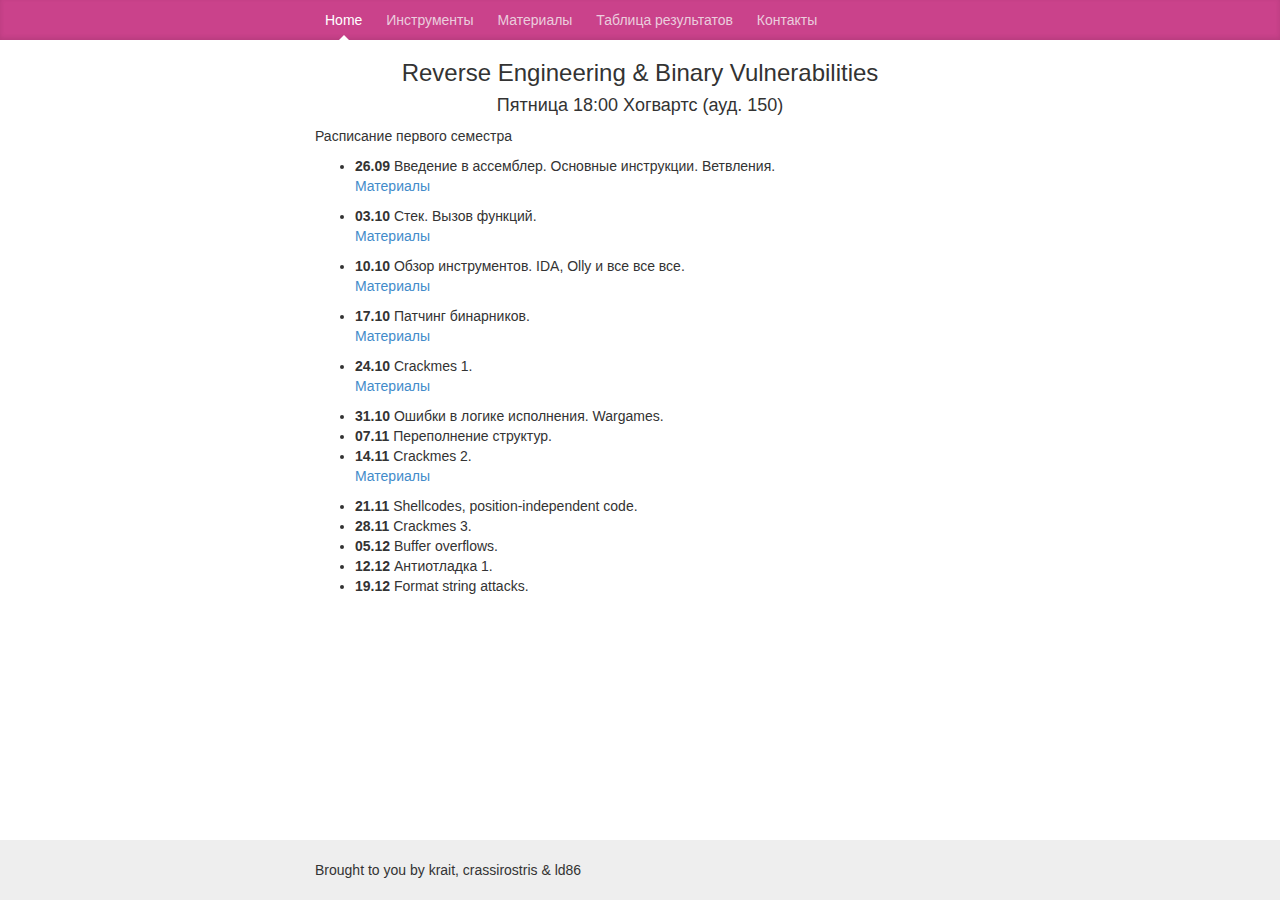
<file: index.html>
<html>
    <head>
        <title>Reverse Engineering &amp; Binary Vulnerabilities</title>
        <meta http-equiv="Content-Type" content="text/html;charset=UTF-8">
        <link rel="shortcut icon" href="img/favicon.ico">
        <link rel="stylesheet" type="text/css" href="css/bootstrap.css">
        <link rel="stylesheet" type="text/css" href="css/site.css">
    </head>
    <body>

        <div class="blog-masthead">
            <div class="container">
                <nav class="blog-nav">
                    <a class="blog-nav-item active" href="#">Home</a>
                    <a class="blog-nav-item" href="tools.html">Инструменты</a>
                    <a class="blog-nav-item" href="resources.html">Материалы</a>
                    <a class="blog-nav-item" href="ratings.html">Таблица результатов</a>
                    <a class="blog-nav-item" href="contacts.html">Контакты</a>
                </nav>
            </div>
        </div>

        <div class="container">
            <div class="welcome-message">
                <h3>Reverse Engineering &amp; Binary Vulnerabilities</h3>
                <h4>Пятница 18:00 Хогвартс (ауд. 150)</h4>
            </div>
            <div>
                <p>Расписание первого семестра</p>
                <ul>
                    <li>
                        <b>26.09</b> Введение в ассемблер. Основные инструкции. Ветвления.
                        <p><a href="lecture01.html">Материалы</a></p>
                    </li>
                    <li>
                        <b>03.10</b> Стек. Вызов функций.
                        <p><a href="lecture02.html">Материалы</a></p>
                    </li>
                    <li>
                        <b>10.10</b> Обзор инструментов. IDA, Olly и все все все.
                        <p><a href="lecture03.html">Материалы</a></p>
                    </li>
                    <li>
                        <b>17.10</b> Патчинг бинарников.
                        <p><a href="lecture04.html">Материалы</a></p>
                    </li>
                    <li>
                        <b>24.10</b> Crackmes 1.
                        <p><a href="lecture05.html">Материалы</a></p>
                    </li>
                    <li><b>31.10</b> Ошибки в логике исполнения. Wargames.</li>
                    <li><b>07.11</b> Переполнение структур.</li>
                    <li>
                        <b>14.11</b> Crackmes 2.
                        <p><a href="lecture08.html">Материалы</a></p>
                    </li>
                    <li><b>21.11</b> Shellcodes, position-independent code.</li>
                    <li><b>28.11</b> Crackmes 3.</li>
                    <li><b>05.12</b> Buffer overflows.</li>
                    <li><b>12.12</b> Антиотладка 1.</li>
                    <li><b>19.12</b> Format string attacks.</li>
                </ul>
            </div>

        </div>

        <div class="footer">
            <div class="container">
                <div class="footer-text">
                    Brought to you by krait, crassirostris &amp; ld86
                </div>
            </div>
        </div>

        <script type="text/javascript" src="js/bootstrap.min.js"></script>
        <script type="text/javascript" src="js/jquery-2.1.1.js"></script>
        <script>
        (function(i,s,o,g,r,a,m){i['GoogleAnalyticsObject']=r;i[r]=i[r]||function(){
        (i[r].q=i[r].q||[]).push(arguments)},i[r].l=1*new Date();a=s.createElement(o),
        m=s.getElementsByTagName(o)[0];a.async=1;a.src=g;m.parentNode.insertBefore(a,m)
        })(window,document,'script','//www.google-analytics.com/analytics.js','ga');
        ga('create', 'UA-53635529-1', 'auto');
        ga('send', 'pageview');
        </script>
    </body>
</html>
</file>
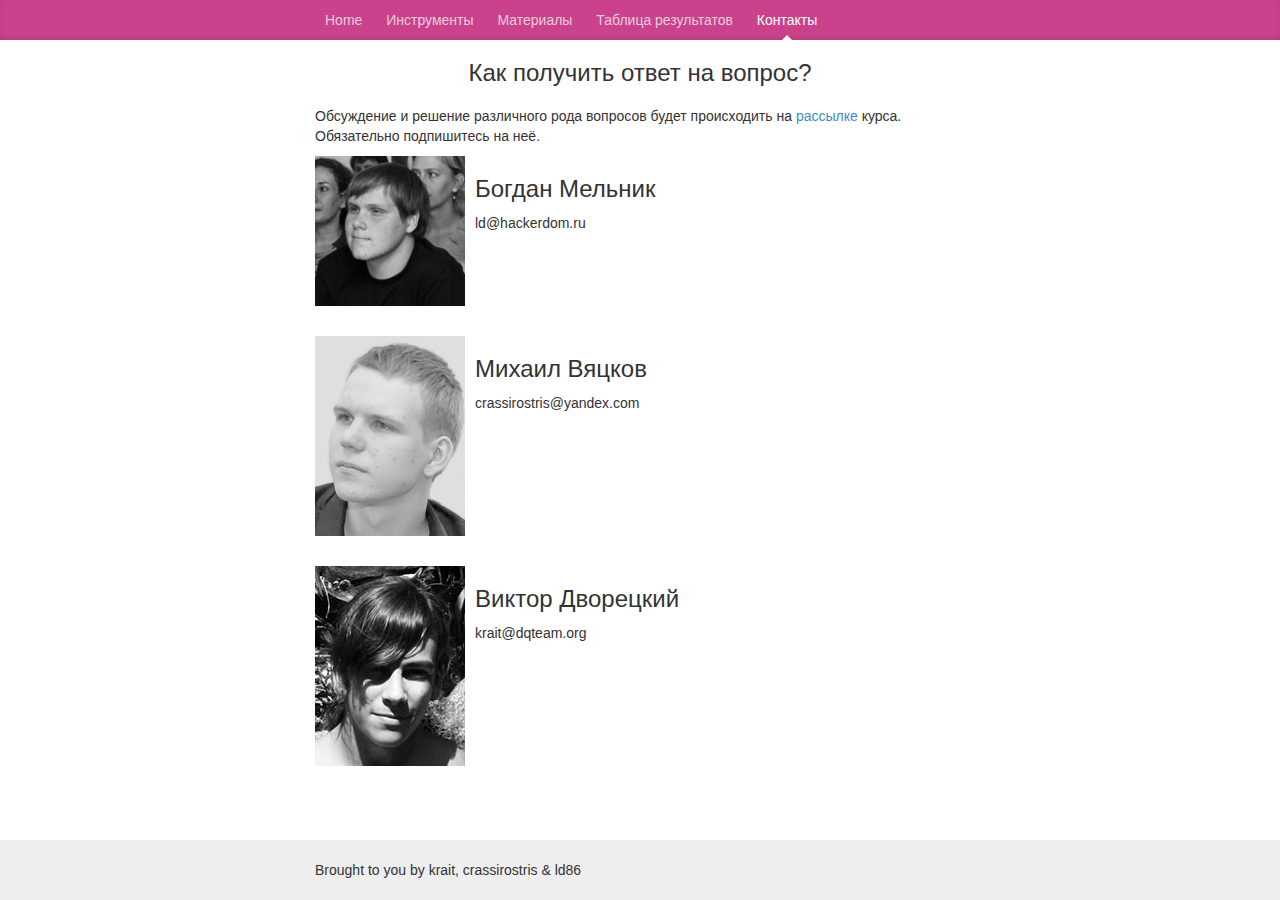
<file: contacts.html>
<html>
    <head>
        <title>Reverse Engineering &amp; Binary Vulnerabilities</title>
        <meta http-equiv="Content-Type" content="text/html;charset=UTF-8">
        <link rel="shortcut icon" href="img/favicon.ico">
        <link rel="stylesheet" type="text/css" href="css/bootstrap.css">
        <link rel="stylesheet" type="text/css" href="css/site.css">
    </head>
    <body>

        <div class="blog-masthead">
            <div class="container">
                <nav class="blog-nav">
                    <a class="blog-nav-item" href="index.html">Home</a>
                    <a class="blog-nav-item" href="tools.html">Инструменты</a>
                    <a class="blog-nav-item" href="resources.html">Материалы</a>
                    <a class="blog-nav-item" href="ratings.html">Таблица результатов</a>
                    <a class="blog-nav-item active" href="#">Контакты</a>
                </nav>
            </div>
        </div>

        <div class="container">
            <div class="welcome-message">
                <h3>Как получить ответ на вопрос?<h3/>
            </div>

            <div>
                <p>Обсуждение и решение различного рода вопросов будет происходить на <a href="https://groups.google.com/forum/#!forum/re-and-bv">рассылке</a> курса. Обязательно подпишитесь на неё.</p>
            </div>
            <div style="min-height: 180px;">
            <div>
                <div style="display: block; height: 0px;">
                    <img width="150" height="150" src="img/melnik.jpg">
                </div>
                <div style="padding-left: 160px; display: block;">
                    <h3>Богдан Мельник</h3>
                    ld@hackerdom.ru
                </div>
            </div>
            </div>
            <div style="min-height: 230px;">
            <div>
                <div style="display: block; height: 0px;">
                    <a href="https://vk.com/crassirostris"><img width="150" height="200" src="img/vyatskov.png"></a>
                </div>
                <div style="padding-left: 160px; display: block;">
                    <h3>Михаил Вяцков</h3>
                    crassirostris@yandex.com
                </div>
            </div>
            </div>
            <div style="min-height: 230px;">
            <div>
                <div style="display: block; height: 0px;">
                    <img width="150" height="200" src="img/dvoreckiy.jpg">
                </div>
                <div style="padding-left: 160px; display: block;">
                    <h3>Виктор Дворецкий</h3>
                    krait@dqteam.org
                </div>
            </div>
            </div>
        </div>

        <div class="footer">
            <div class="container">
                <div class="footer-text">
                    Brought to you by krait, crassirostris &amp; ld86
                </div>
            </div>
        </div>

        <script type="text/javascript" src="js/bootstrap.min.js"></script>
        <script type="text/javascript" src="js/jquery-2.1.1.js"></script>
        <script>
        (function(i,s,o,g,r,a,m){i['GoogleAnalyticsObject']=r;i[r]=i[r]||function(){
        (i[r].q=i[r].q||[]).push(arguments)},i[r].l=1*new Date();a=s.createElement(o),
        m=s.getElementsByTagName(o)[0];a.async=1;a.src=g;m.parentNode.insertBefore(a,m)
        })(window,document,'script','//www.google-analytics.com/analytics.js','ga');
        ga('create', 'UA-53635529-1', 'auto');
        ga('send', 'pageview');
        </script>
    </body>
</html>
</file>
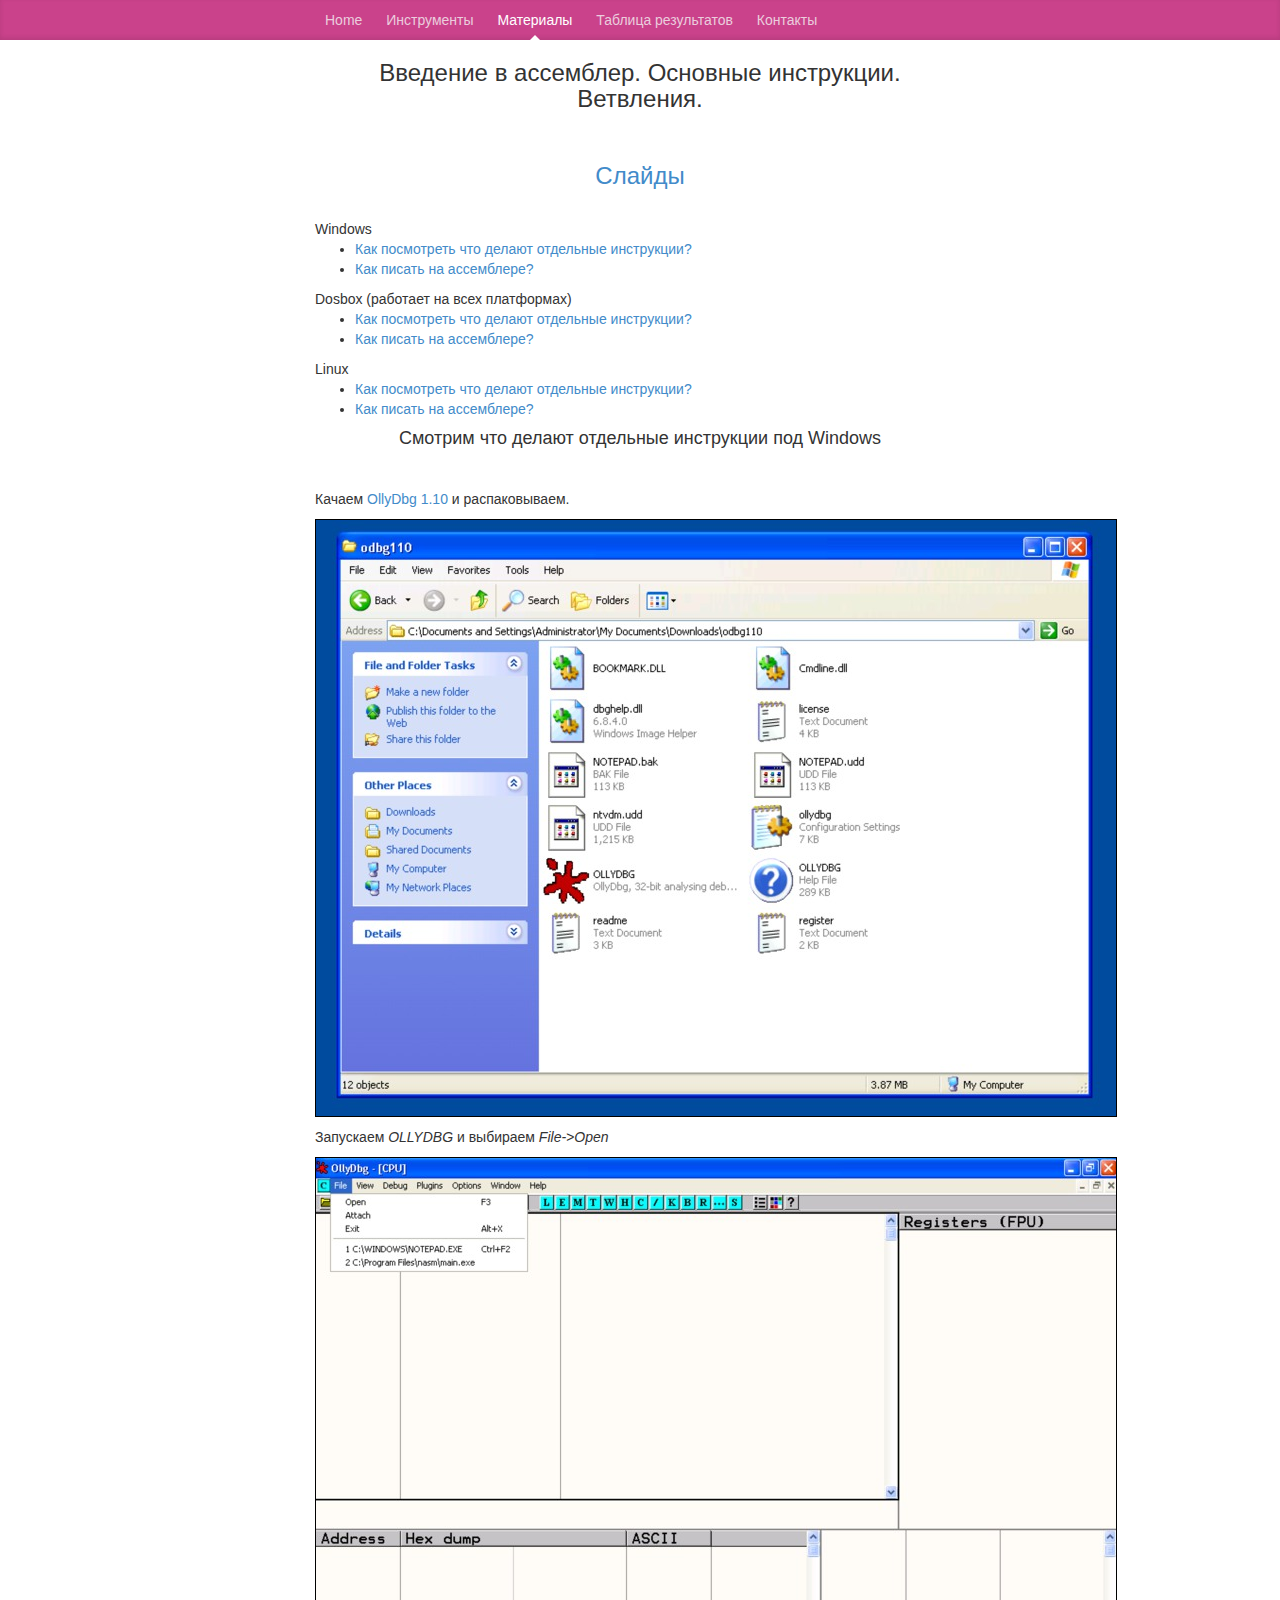
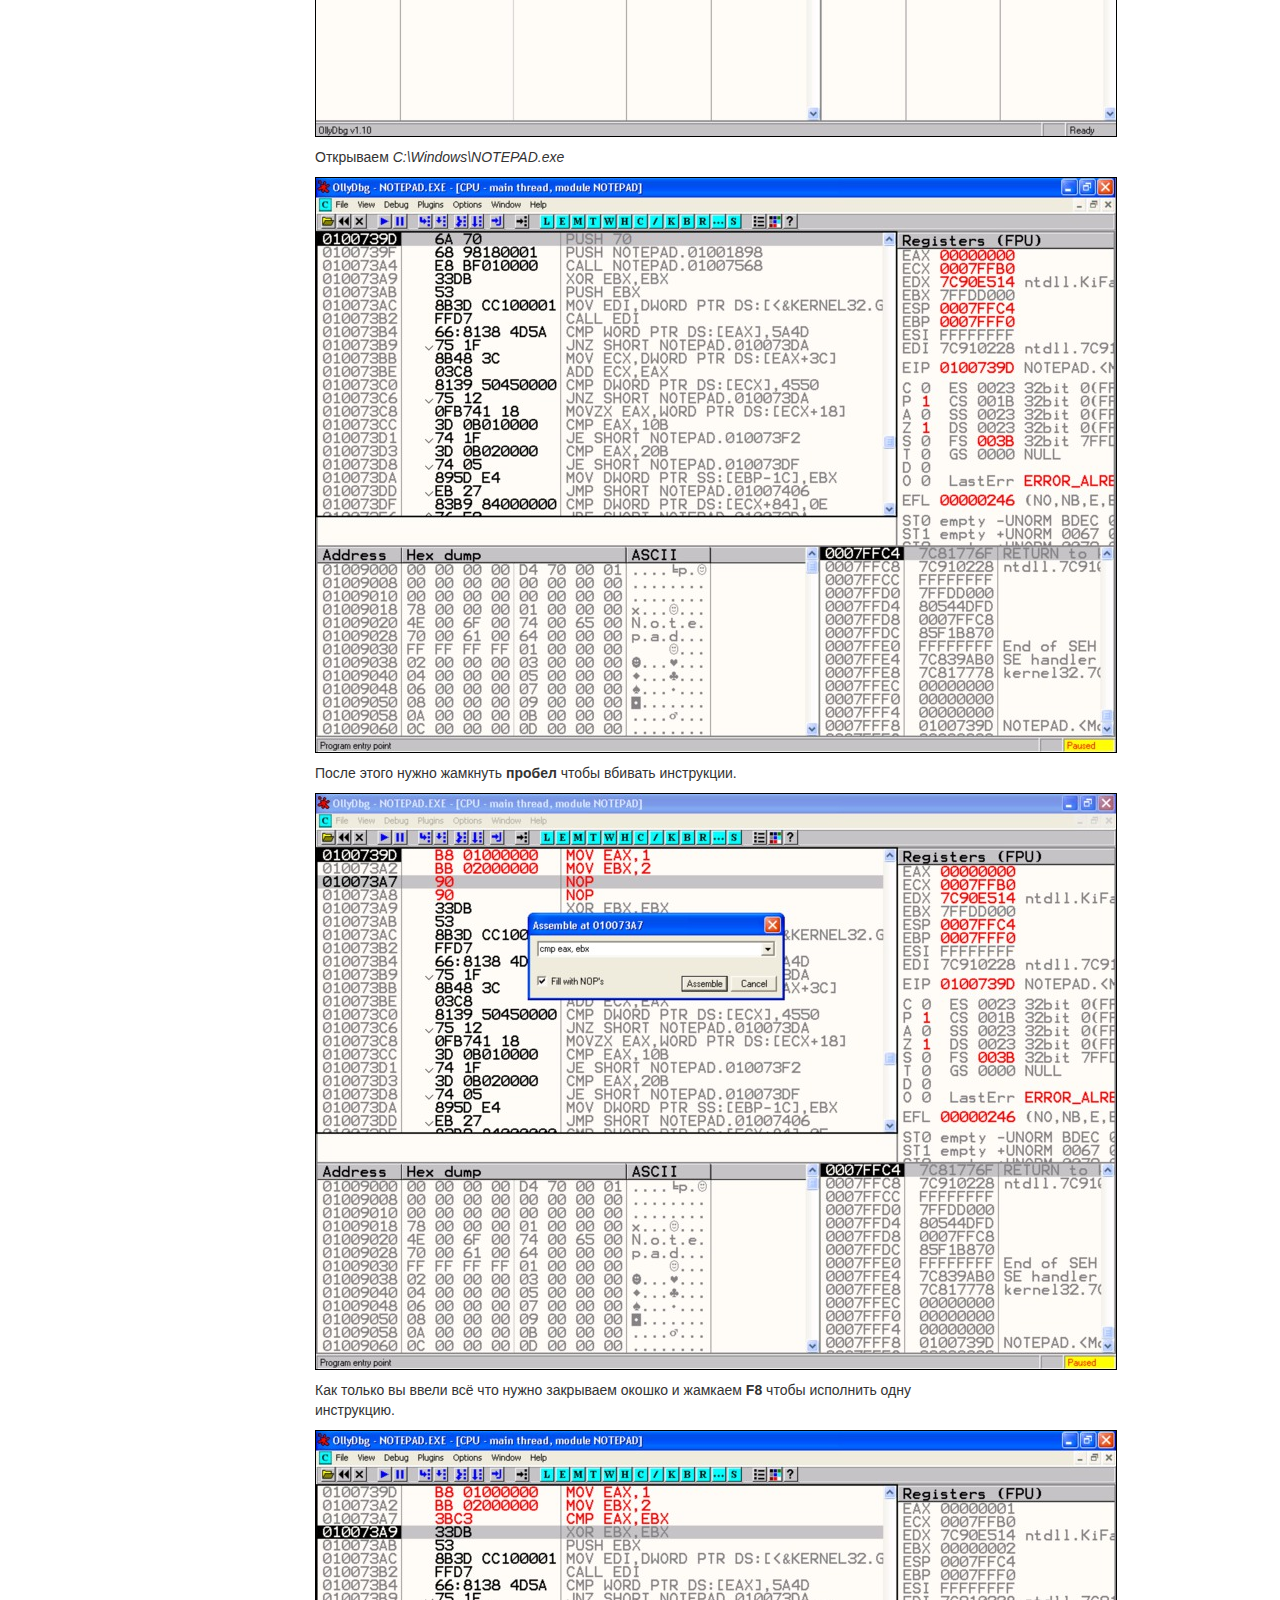
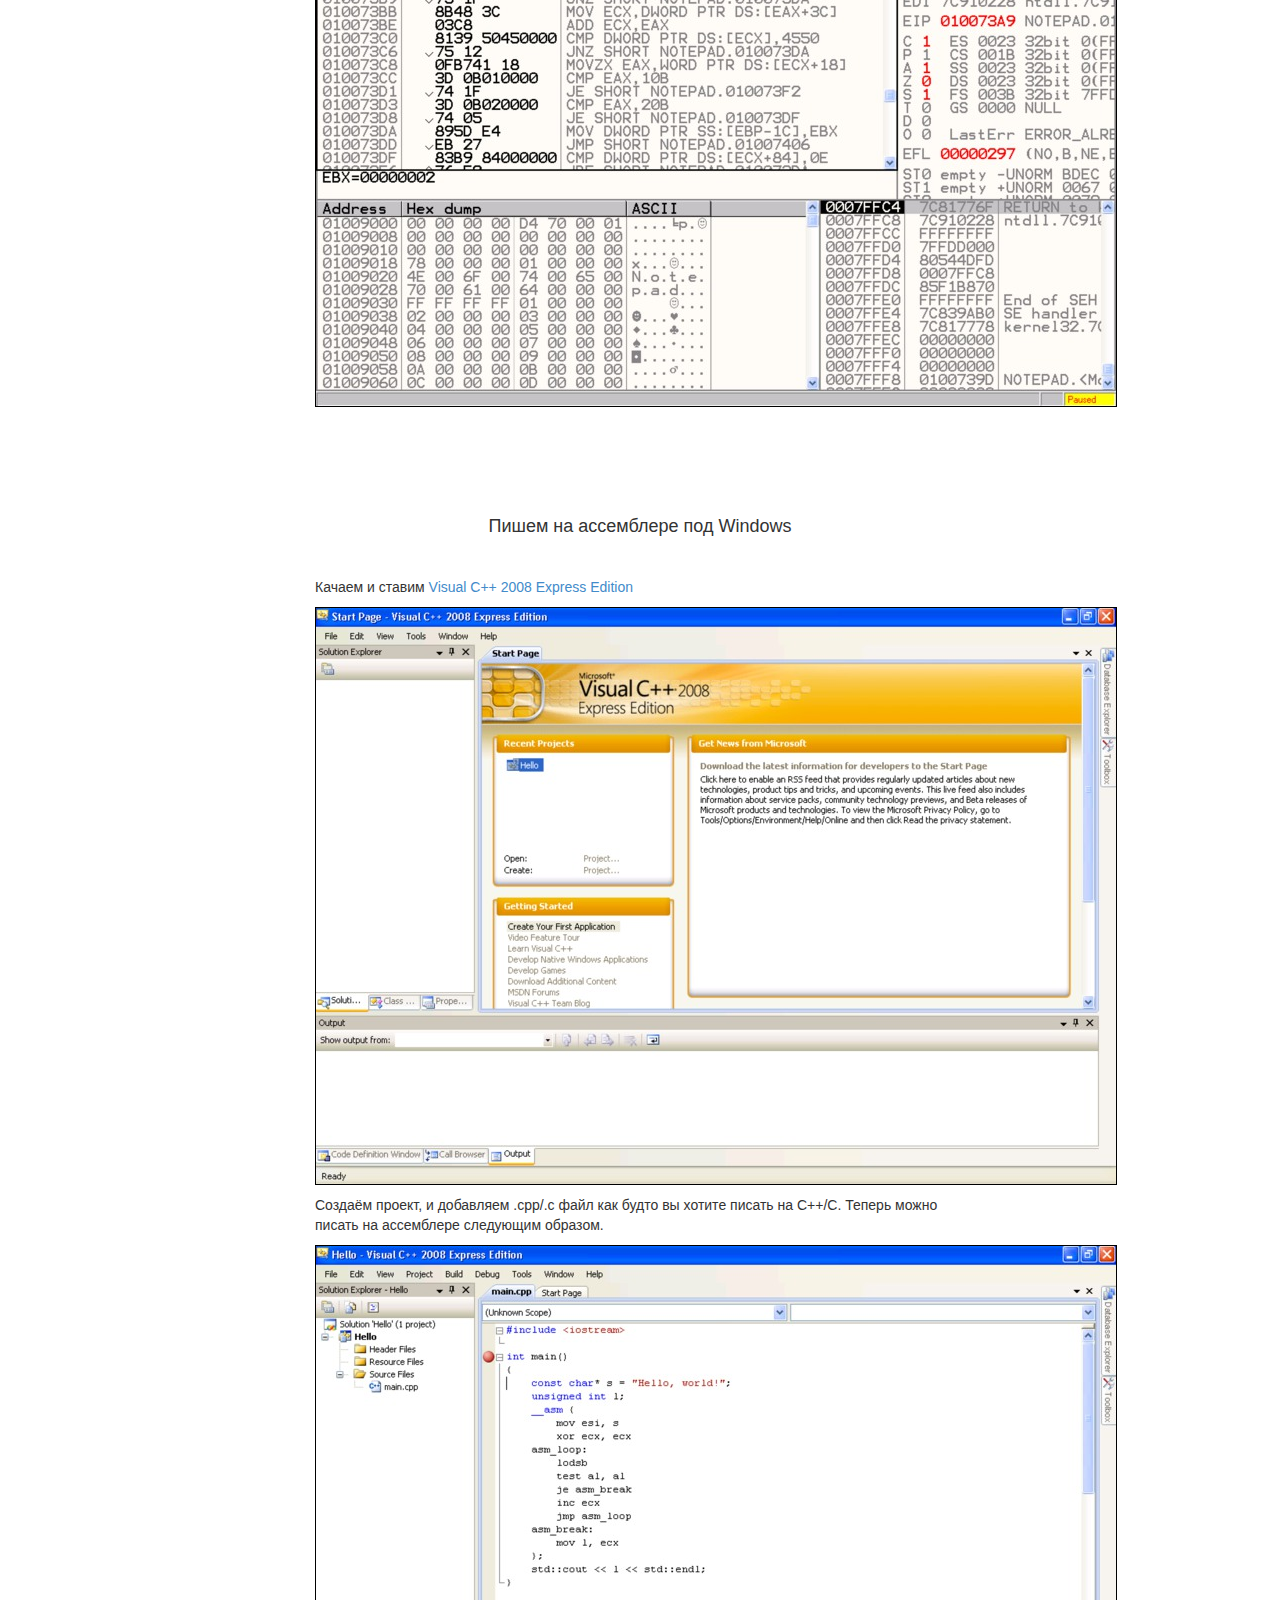
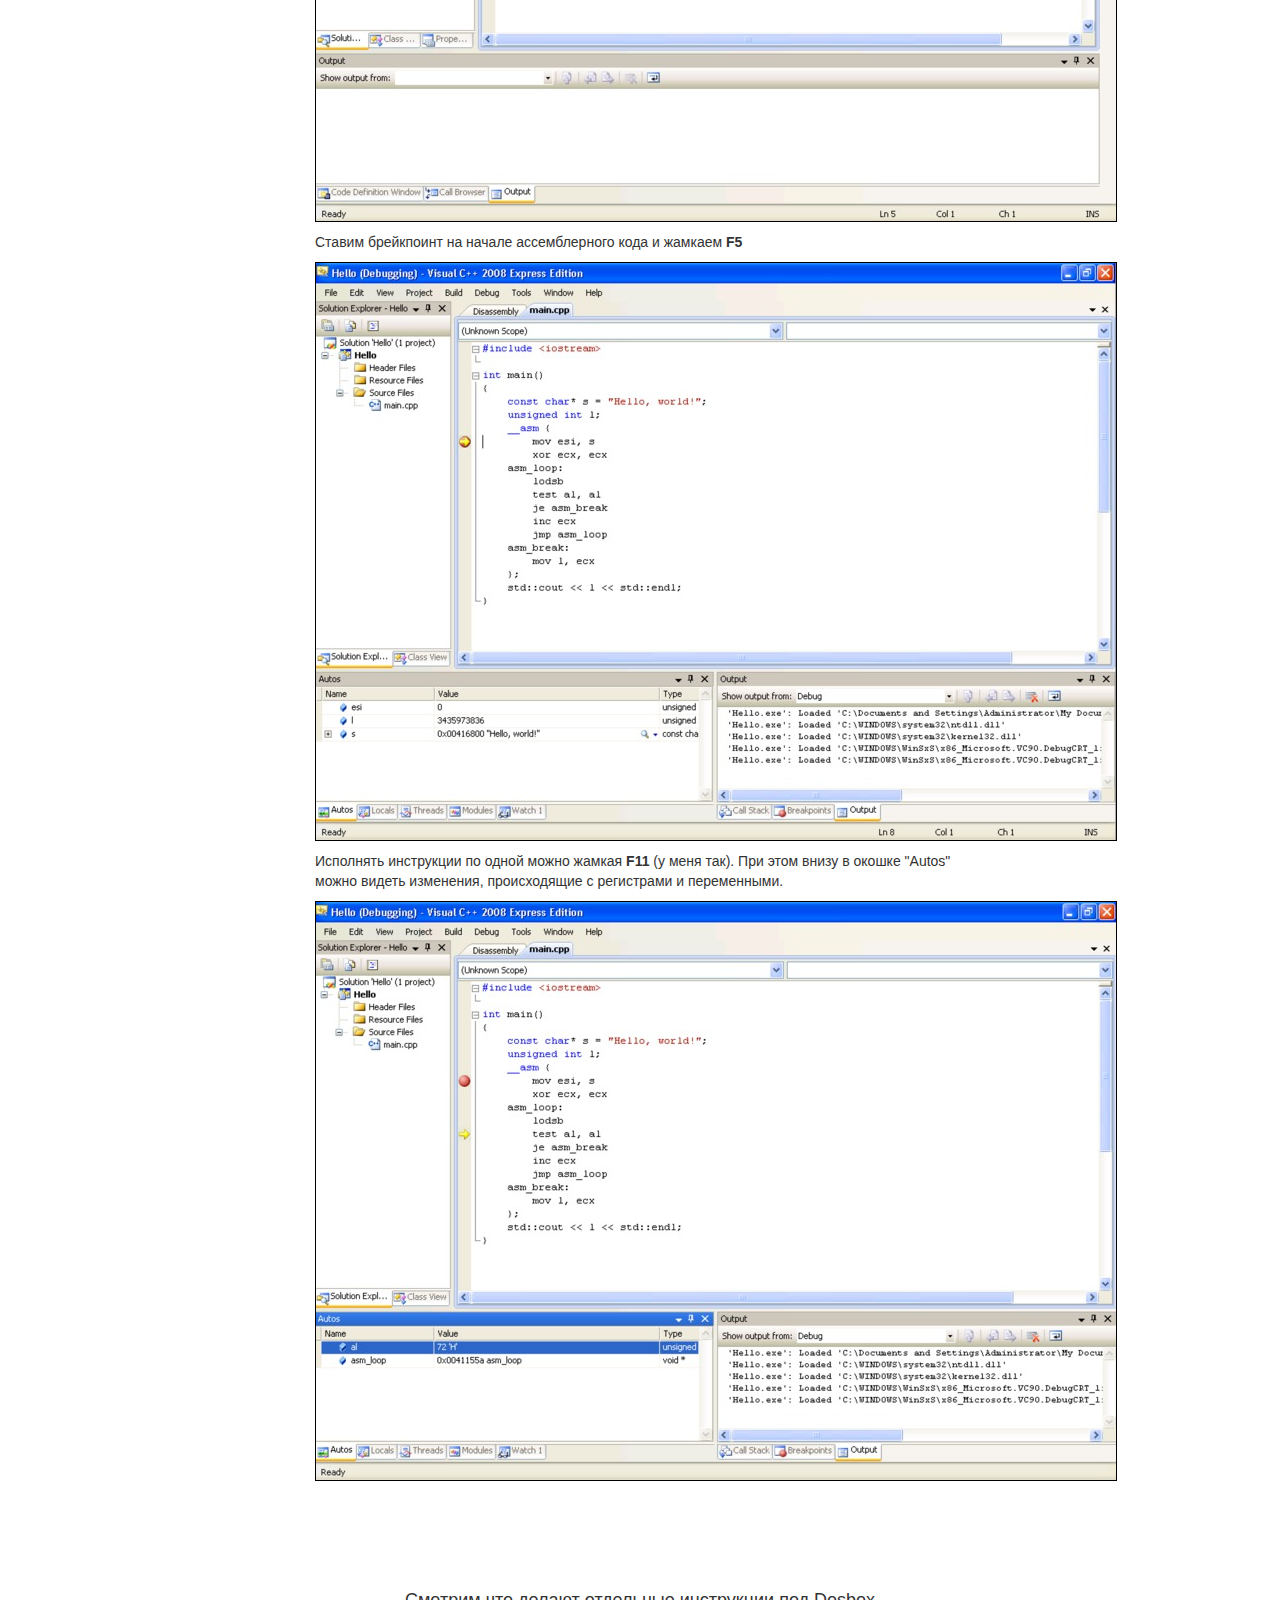
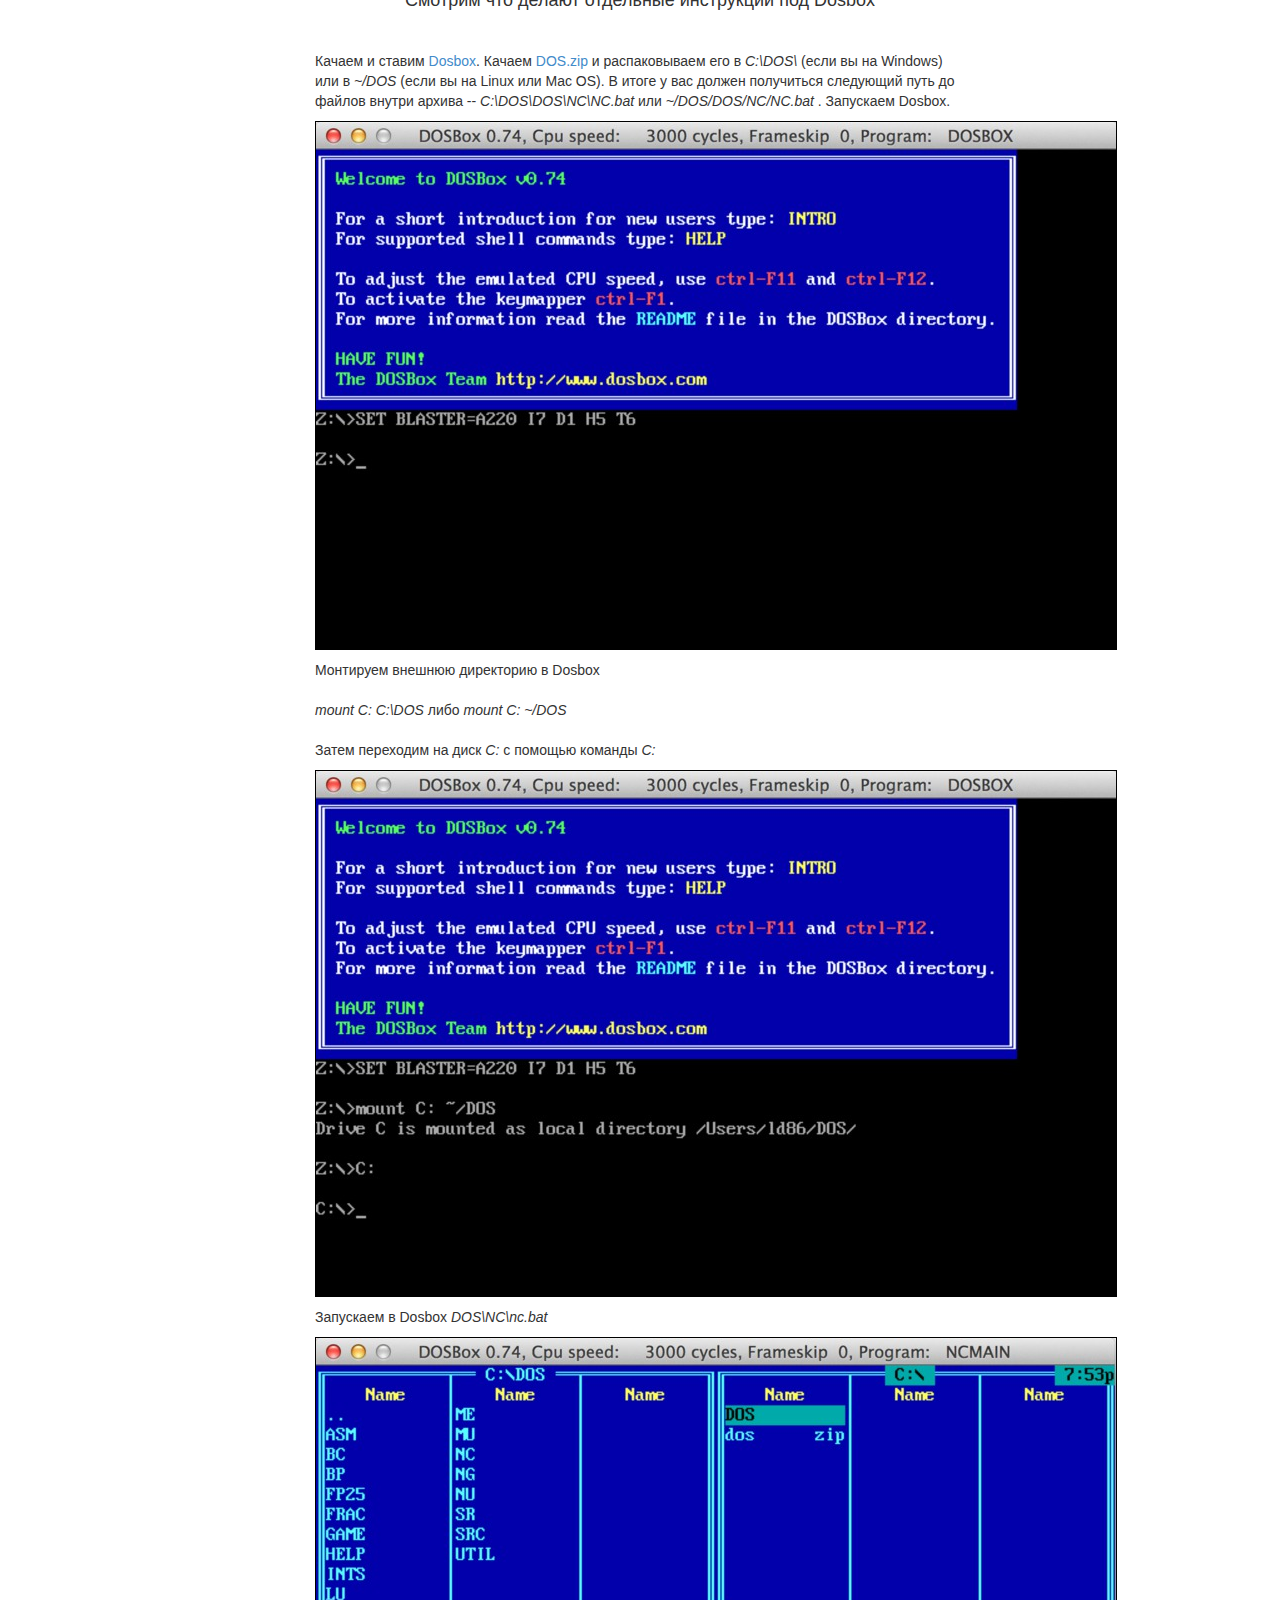
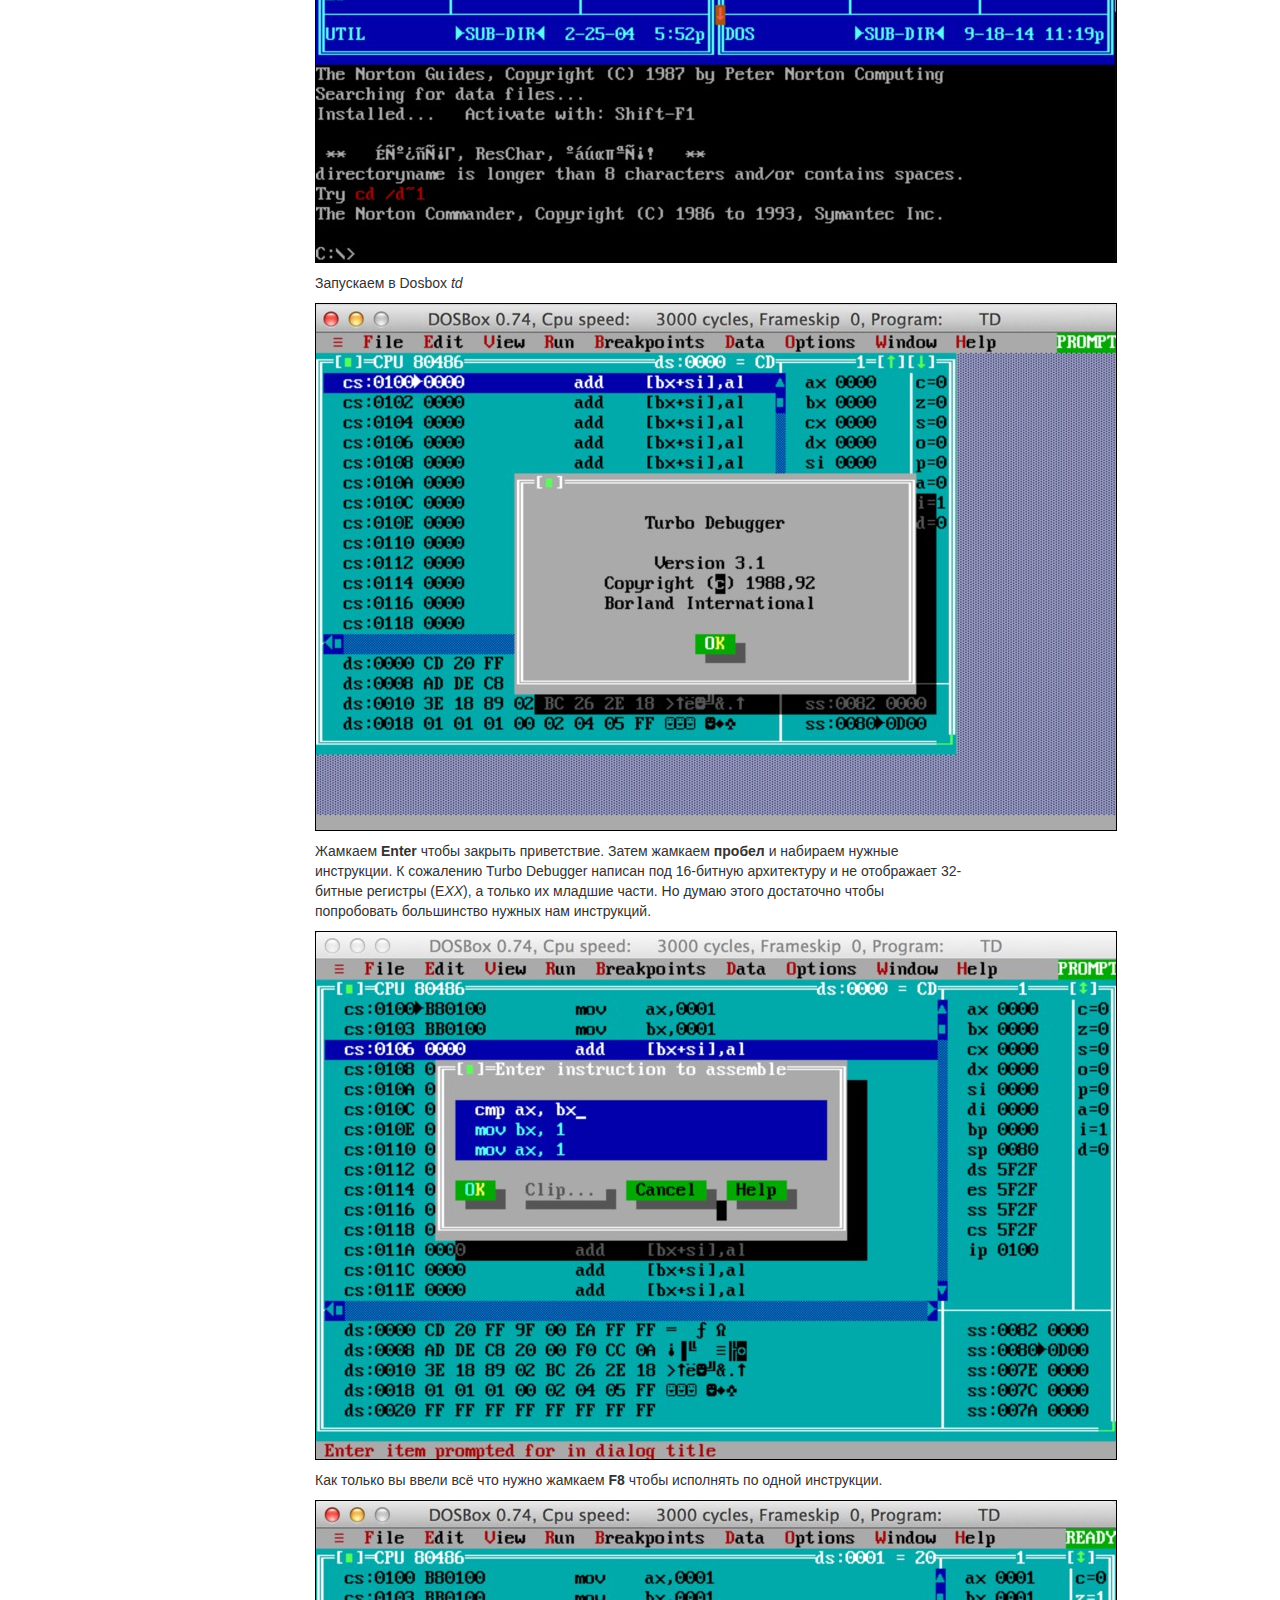
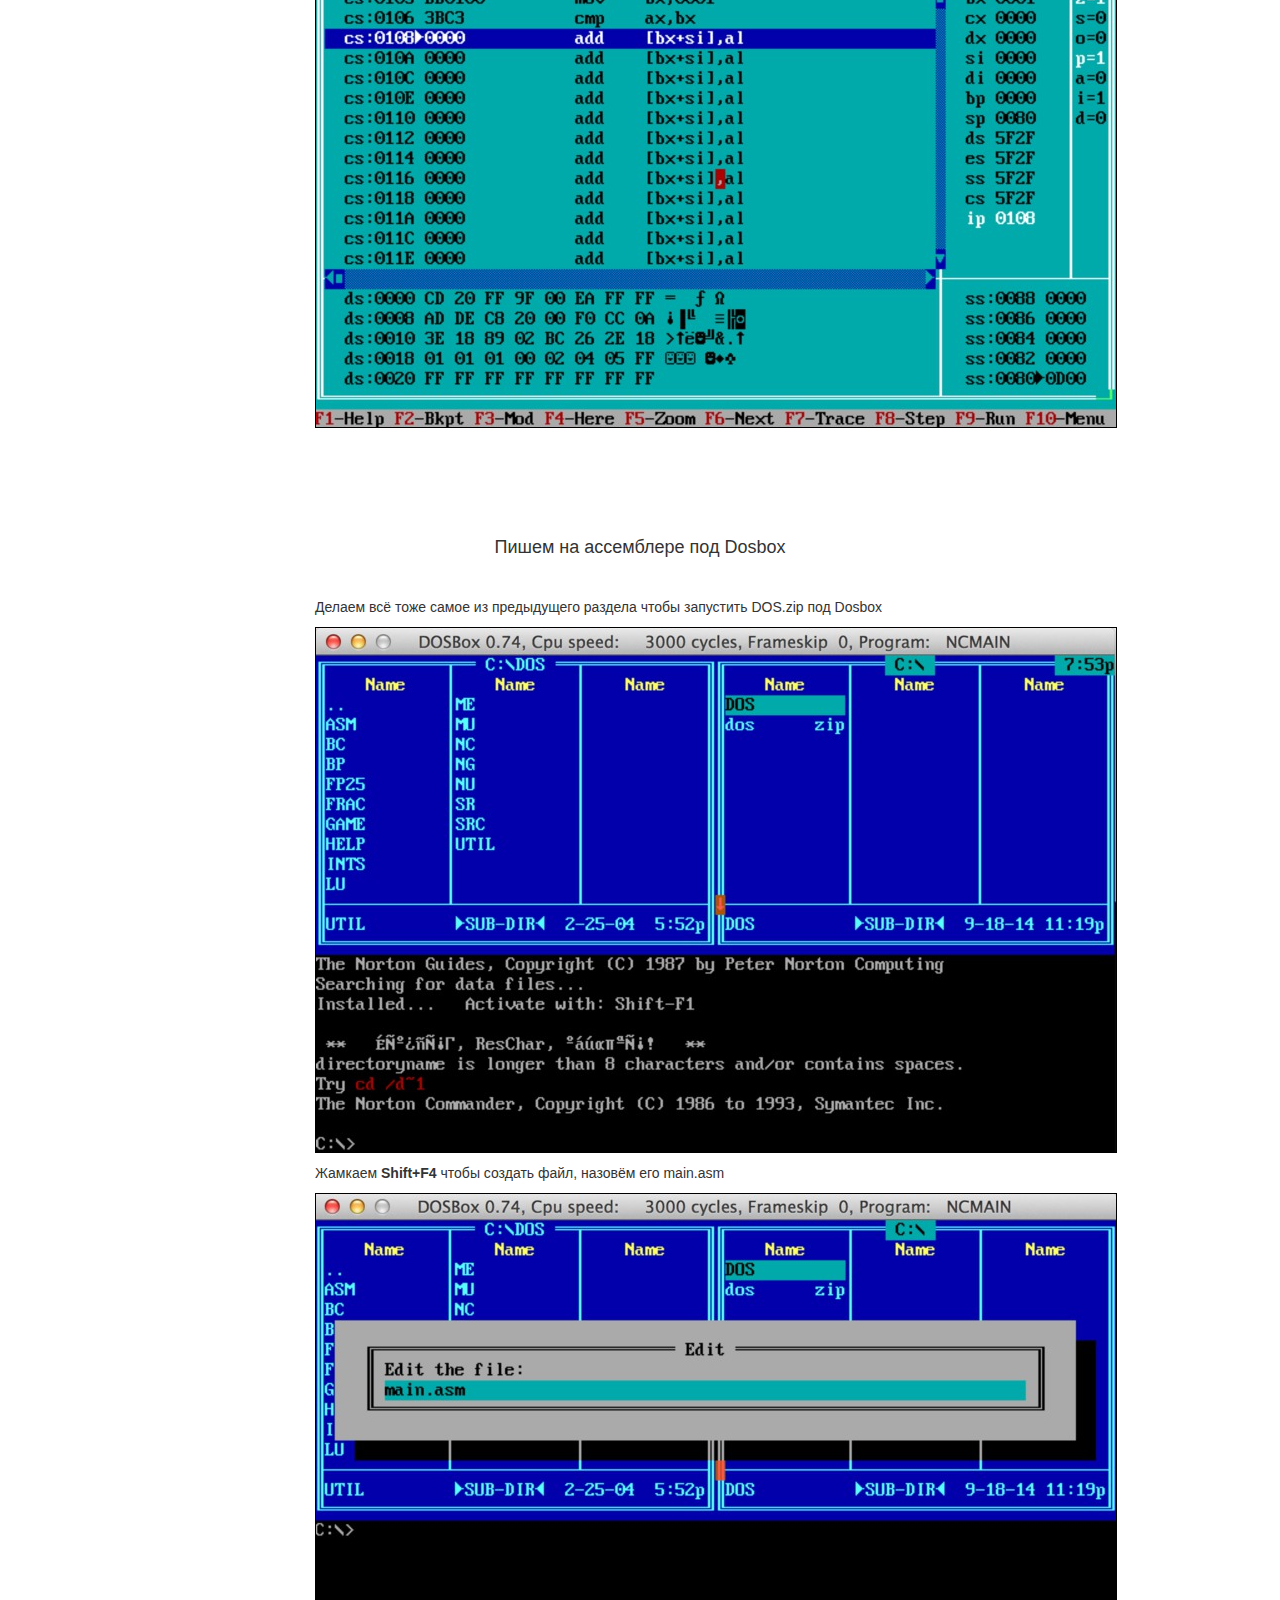
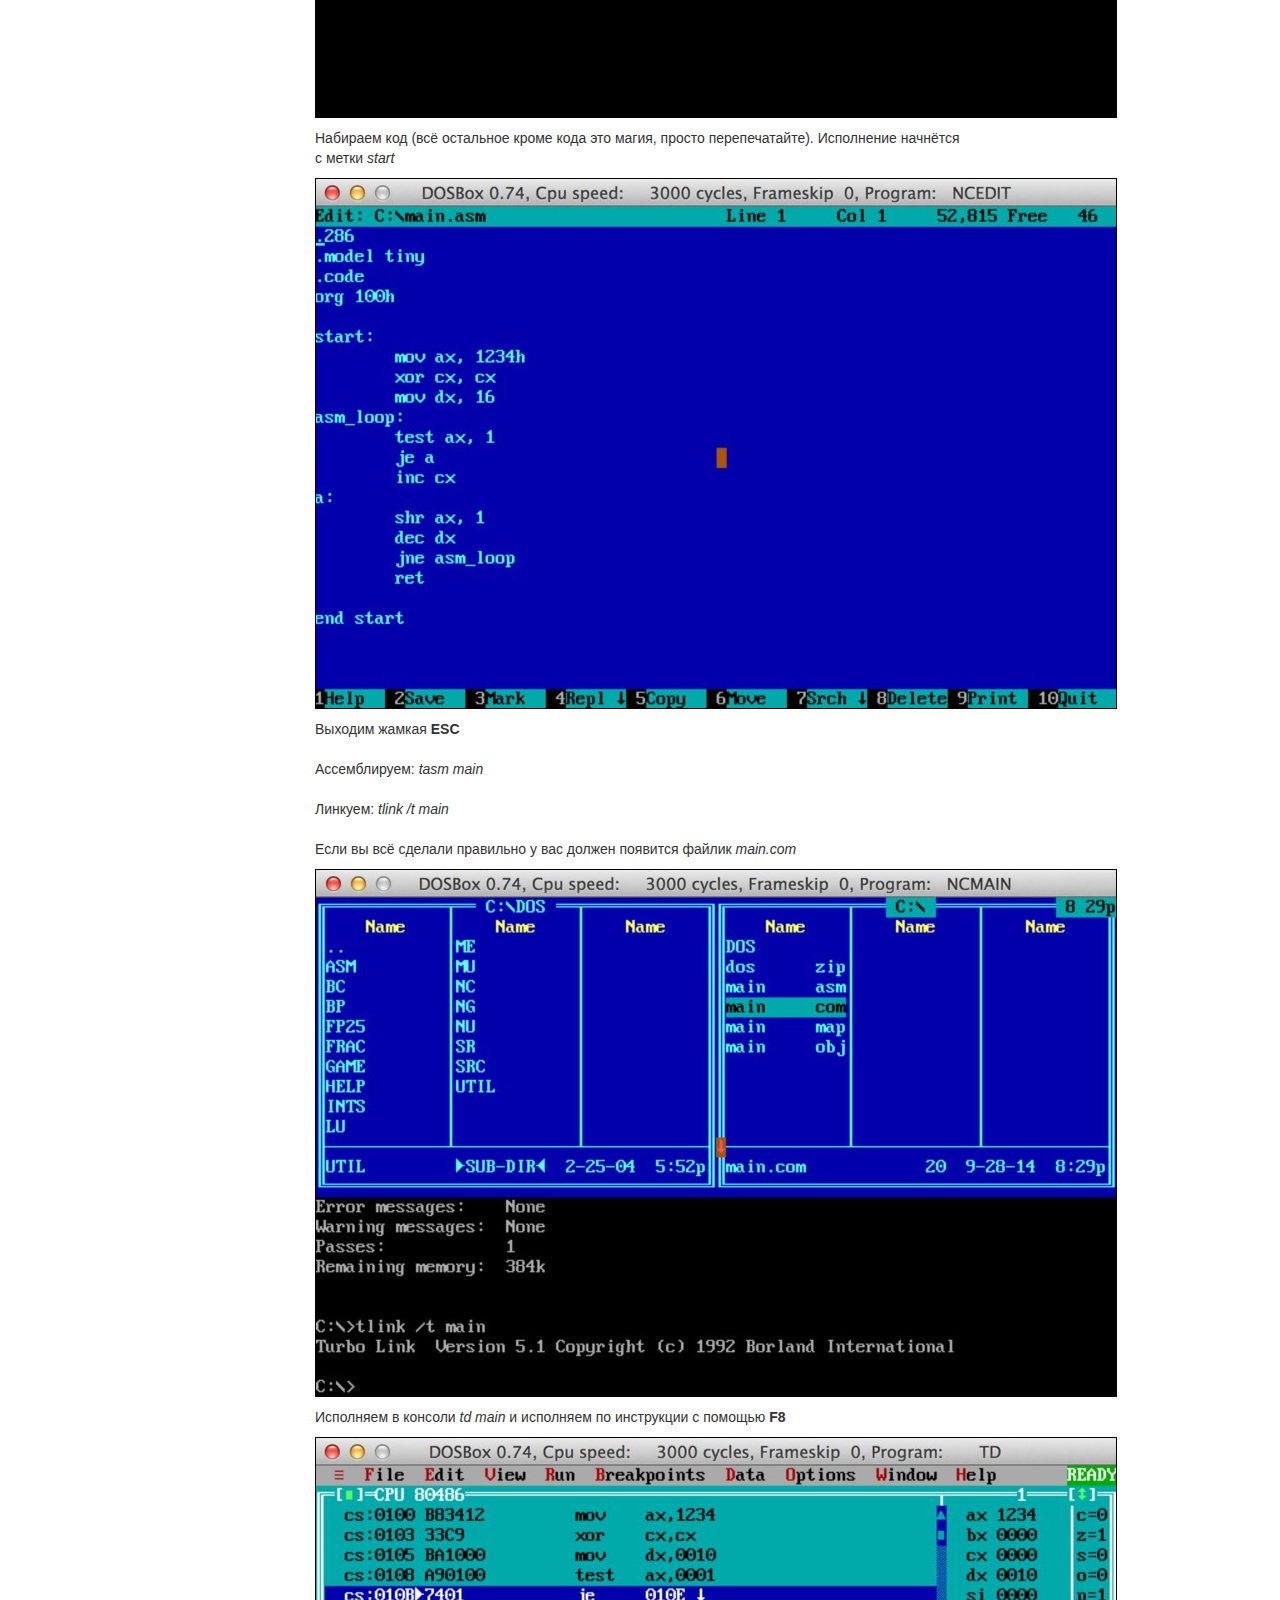
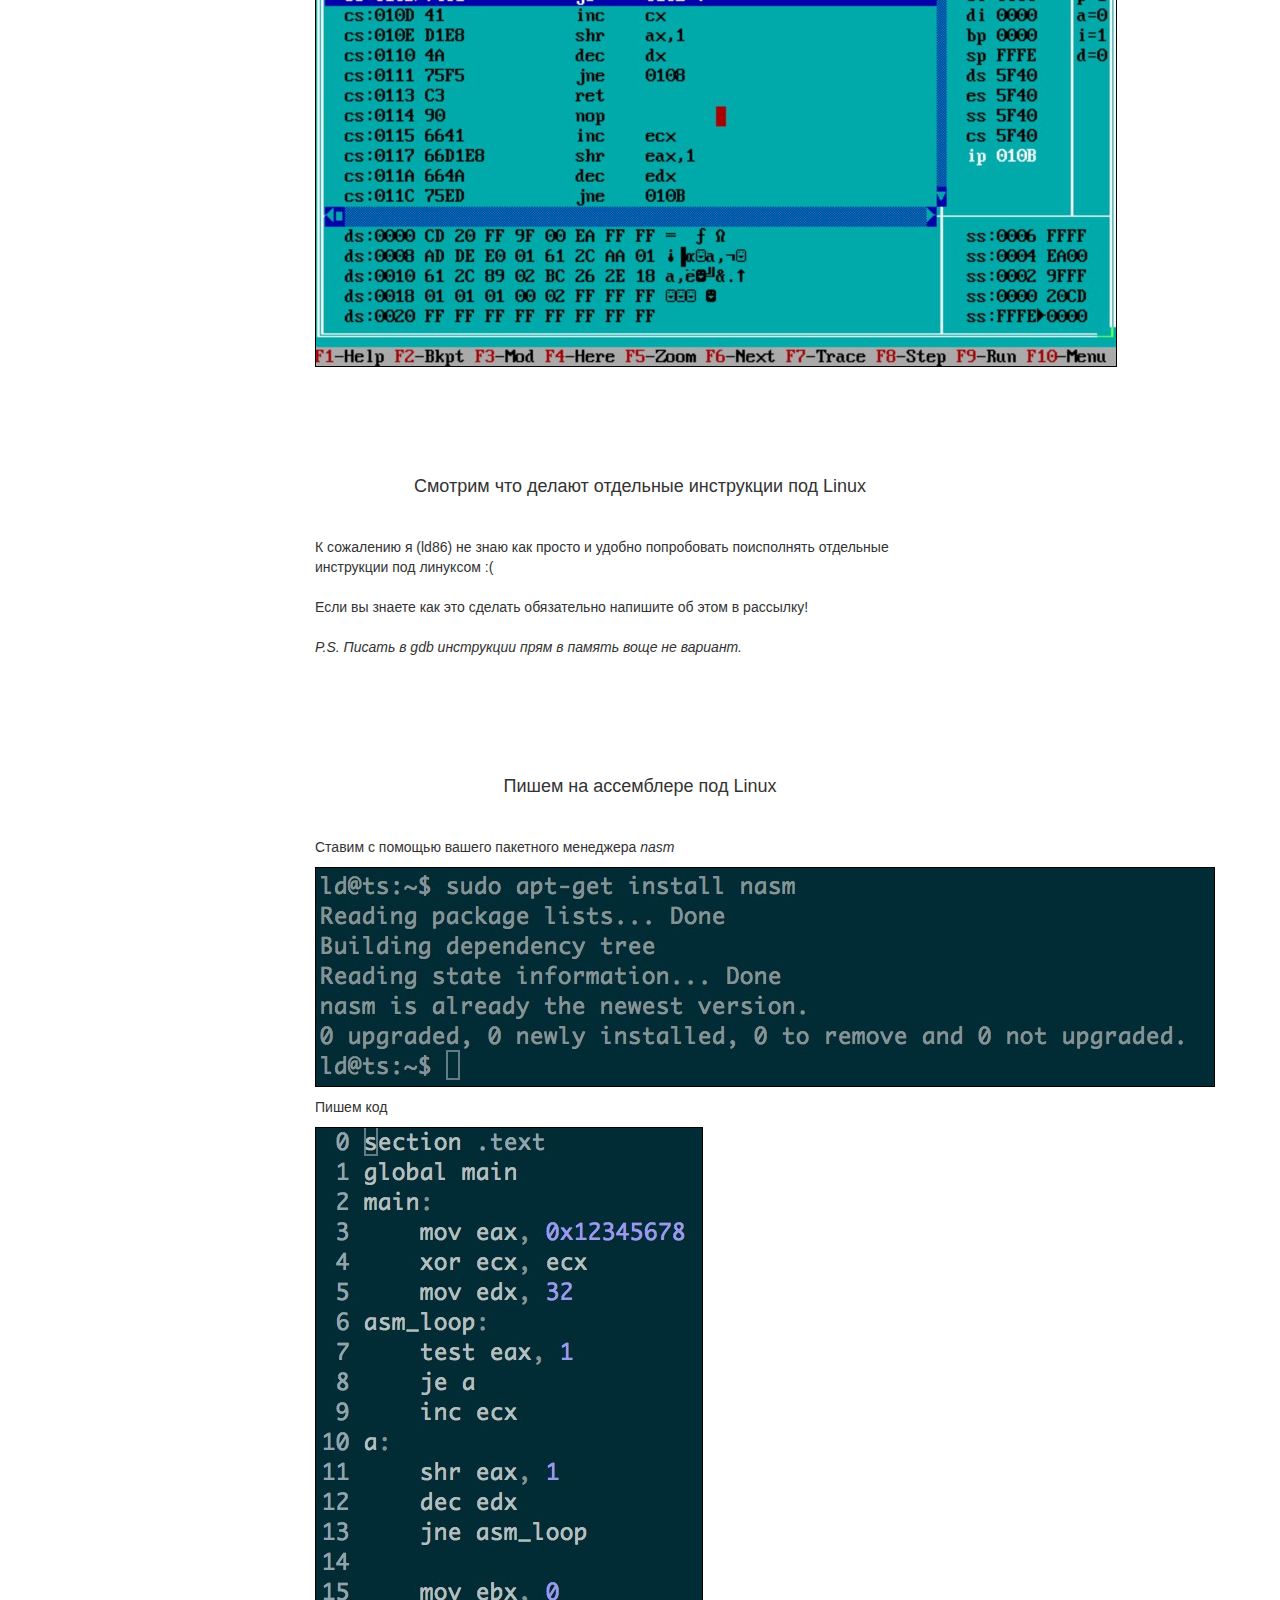
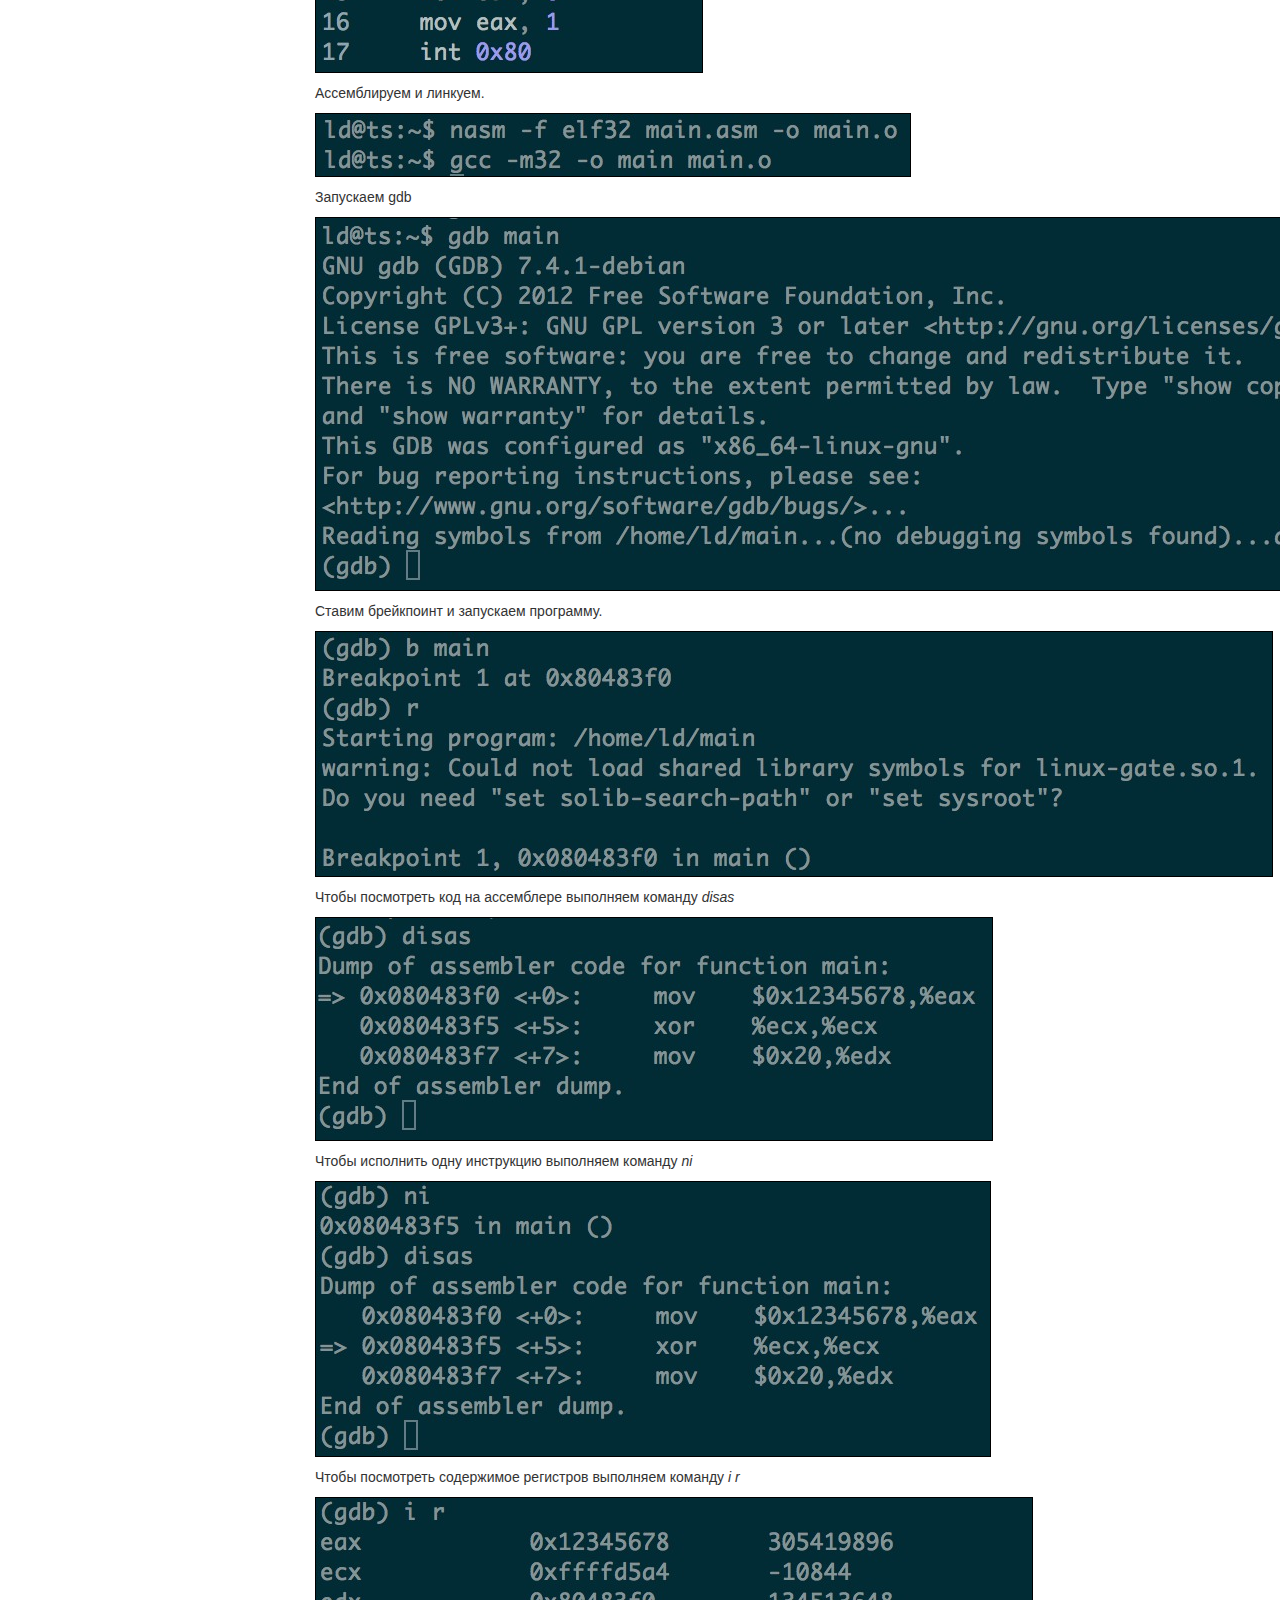
<file: lecture01.html>
<html>
    <head>
        <title>Reverse Engineering &amp; Binary Vulnerabilities</title>
        <meta http-equiv="Content-Type" content="text/html;charset=UTF-8">
        <link rel="shortcut icon" href="img/favicon.ico">
        <link rel="stylesheet" type="text/css" href="css/bootstrap.css">
        <link rel="stylesheet" type="text/css" href="css/site.css">
    </head>
    <body>

        <div class="blog-masthead">
            <div class="container">
                <nav class="blog-nav">
                    <a class="blog-nav-item" href="index.html">Home</a>
                    <a class="blog-nav-item" href="tools.html">Инструменты</a>
                    <a class="blog-nav-item active" href="resources.html">Материалы</a>
                    <a class="blog-nav-item" href="ratings.html">Таблица результатов</a>
                    <a class="blog-nav-item" href="contacts.html">Контакты</a>
                </nav>
            </div>
        </div>

        <div class="container">

            <div class="welcome-message">
                <h3>Введение в ассемблер. Основные инструкции. Ветвления.</h3>
                <br/>
                <a href="resources/intro_to_asm_p1.pdf"><h3>Слайды</h3></a>
                <br/>
            </div>
                Windows
                <ul>
                    <li><a href="#try_on_windows">Как посмотреть что делают отдельные инструкции?</a></li>
                    <li><a href="#write_on_windows">Как писать на ассемблере?</a></li>
                </ul>
                Dosbox (работает на всех платформах)
                <ul>
                    <li><a href="#try_on_dosbox">Как посмотреть что делают отдельные инструкции?</a></li>
                    <li><a href="#write_on_dosbox">Как писать на ассемблере?</a></li>
                </ul>
                Linux
                <ul>
                    <li><a href="#try_on_linux">Как посмотреть что делают отдельные инструкции?</a></li>
                    <li><a href="#write_on_linux">Как писать на ассемблере?</a></li>
                </ul>
            <a name="try_on_windows"></a>
            <div class="slides">
                <div class="welcome-message">
                    <h4>Смотрим что делают отдельные инструкции под Windows</h4>
                    <br/>
                </div>

                <p>Качаем <a href="http://www.ollydbg.de/odbg110.zip">OllyDbg 1.10</a> и распаковываем.</p>
                <img class="shot" src="img/olly_dbg_01.jpg">

                <p>Запускаем <i>OLLYDBG</i> и выбираем <i>File->Open</i></p>
                <img class="shot" src="img/olly_dbg_02.jpg">

                <p>Открываем <i>C:\Windows\NOTEPAD.exe</i></p>
                <img class="shot" src="img/olly_dbg_03.jpg">

                <p>После этого нужно жамкнуть <b>пробел</b> чтобы вбивать инструкции.</p>
                <img class="shot" src="img/olly_dbg_04.jpg">

                <p>Как только вы ввели всё что нужно закрываем окошко и жамкаем <b>F8</b> чтобы исполнить одну инструкцию.</p>
                <img class="shot" src="img/olly_dbg_05.jpg">

                <div class="gap">
                </div>
            </div>
            <a name="write_on_windows"></a>
            <div class="slides">
                <div class="welcome-message">
                    <h4>Пишем на ассемблере под Windows</h4>
                    <br/>
                </div>

                <p>Качаем и ставим <a href="go.microsoft.com/?linkid=7729279">Visual C++ 2008 Express Edition</a></p>
                <img class="shot" src="img/visual_cpp_01.jpg">

                <p>Создаём проект, и добавляем .cpp/.c файл как будто вы хотите писать на C++/C. Теперь можно писать на ассемблере следующим образом.</p>
                <img class="shot" src="img/visual_cpp_02.jpg">

                <p>Ставим брейкпоинт на начале ассемблерного кода и жамкаем <b>F5</b></p>
                <img class="shot" src="img/visual_cpp_03.jpg">

                <p>Исполнять инструкции по одной можно жамкая <b>F11</b> (у меня так). При этом внизу в окошке "Autos" можно видеть изменения, происходящие с регистрами и переменными.</p>
                <img class="shot" src="img/visual_cpp_04.jpg">


                <div class="gap">
                </div>
            </div>

            <a name="try_on_dosbox"></a>
            <div class="slides">
                <div class="welcome-message">
                    <h4>Смотрим что делают отдельные инструкции под Dosbox</h4>
                    <br/>
                </div>
                <p>Качаем и ставим <a href="http://www.dosbox.com/download.php?main=1">Dosbox</a>. Качаем <a href="https://ld86.org/asm/14/DOS.zip">DOS.zip</a> и распаковываем его в <i>C:\DOS\</i> (если вы на Windows) или в <i>~/DOS</i> (если вы на Linux или Mac OS). В итоге у вас должен получиться следующий путь до файлов внутри архива -- <i>C:\DOS\DOS\NC\NC.bat</i> или <i>~/DOS/DOS/NC/NC.bat</i> . Запускаем Dosbox.</p>
                <img class="shot" src="img/dosbox_01.jpg">

                <p>Монтируем внешнюю директорию в Dosbox</p>
                <p><i>mount C: C:\DOS</i> либо <i>mount C: ~/DOS</i></p>
                <p>Затем переходим на диск <i>C:</i> с помощью команды <i>C:</i></p>
                <img class="shot" src="img/dosbox_02.jpg">

                <p>Запускаем в Dosbox <i>DOS\NC\nc.bat</i></p>
                <img class="shot" src="img/dosbox_03.jpg">

                <p>Запускаем в Dosbox <i>td</i></p>
                <img class="shot" src="img/dosbox_04.jpg">

                <p>Жамкаем <b>Enter</b> чтобы закрыть приветствие. Затем жамкаем <b>пробел</b> и набираем нужные инструкции. К сожалению Turbo Debugger написан под 16-битную архитектуру и не отображает 32-битные регистры (E<i>XX</i>), а только их младшие части. Но думаю этого достаточно чтобы попробовать большинство нужных нам инструкций.</p>
                <img class="shot" src="img/dosbox_05.jpg">

                <p>Как только вы ввели всё что нужно жамкаем <b>F8</b> чтобы исполнять по одной инструкции.</p>
                <img class="shot" src="img/dosbox_06.jpg">

                <div class="gap">
                </div>
            </div>

            <a name="write_on_dosbox"></a>
            <div class="slides">
                <div class="welcome-message">
                    <h4>Пишем на ассемблере под Dosbox</h4>
                    <br/>
                </div>

                <p>Делаем всё тоже самое из предыдущего раздела чтобы запустить DOS.zip под Dosbox</p>
                <img class="shot" src="img/dosbox_03.jpg">

                <p>Жамкаем <b>Shift+F4</b> чтобы создать файл, назовём его main.asm</p>
                <img class="shot" src="img/dosbox_07.jpg">

                <p>Набираем код (всё остальное кроме кода это магия, просто перепечатайте). Исполнение начнётся с метки <i>start</i></p>
                <img class="shot" src="img/dosbox_08.jpg">

                <p>Выходим жамкая <b>ESC</b></p>
                <p>Ассемблируем: <i>tasm main</i></p>
                <p>Линкуем: <i>tlink /t main</i></p>
                <p>Если вы всё сделали правильно у вас должен появится файлик <i>main.com</i></p>
                <img class="shot" src="img/dosbox_09.jpg">

                <p>Исполняем в консоли <i>td main</i> и исполняем по инструкции с помощью <b>F8</b></p>
                <img class="shot" src="img/dosbox_10.jpg">



                <div class="gap">
                </div>
            </div>

            <a name="try_on_linux"></a>
            <div class="slides">
                <div class="welcome-message">
                    <h4>Смотрим что делают отдельные инструкции под Linux</h4>
                    <br/>
                </div>
                <p>К сожалению я (ld86) не знаю как просто и удобно попробовать поисполнять отдельные инструкции под линуксом :(</p>
                <p>Если вы знаете как это сделать обязательно напишите об этом в рассылку!</p>
                <p><i>P.S. Писать в gdb инструкции прям в память воще не вариант.</i></p>
                <div class="gap">
                </div>
            </div>

            <a name="write_on_linux"></a>
            <div class="slides">
                <div class="welcome-message">
                    <h4>Пишем на ассемблере под Linux</h4>
                    <br/>
                </div>
                <p>Ставим с помощью вашего пакетного менеджера <i>nasm</i></p>
                <img class="shot" src="img/linux_01.jpg">

                <p>Пишем код</p>
                <img class="shot" src="img/linux_02.jpg">

                <p>Ассемблируем и линкуем.</p>
                <img class="shot" src="img/linux_03.jpg">

                <p>Запускаем gdb</p>
                <img class="shot" src="img/linux_04.jpg">

                <p>Ставим брейкпоинт и запускаем программу.</p>
                <img class="shot" src="img/linux_05.jpg">

                <p>Чтобы посмотреть код на ассемблере выполняем команду <i>disas</i></p>
                <img class="shot" src="img/linux_06.jpg">

                <p>Чтобы исполнить одну инструкцию выполняем команду <i>ni</i></p>
                <img class="shot" src="img/linux_07.jpg">

                <p>Чтобы посмотреть содержимое регистров выполняем команду <i>i r</i></p>
                <img class="shot" src="img/linux_08.jpg">


                <div class="gap">
                </div>
            </div>

        </div>

        <div class="footer">
            <div class="container">
                <div class="footer-text">
                    Brought to you by krait, crassirostris &amp; ld86
                </div>
            </div>
        </div>

        <script type="text/javascript" src="js/bootstrap.min.js"></script>
        <script type="text/javascript" src="js/jquery-2.1.1.js"></script>
        <script>
        (function(i,s,o,g,r,a,m){i['GoogleAnalyticsObject']=r;i[r]=i[r]||function(){
        (i[r].q=i[r].q||[]).push(arguments)},i[r].l=1*new Date();a=s.createElement(o),
        m=s.getElementsByTagName(o)[0];a.async=1;a.src=g;m.parentNode.insertBefore(a,m)
        })(window,document,'script','//www.google-analytics.com/analytics.js','ga');
        ga('create', 'UA-53635529-1', 'auto');
        ga('send', 'pageview');
        </script>
    </body>
</html>
</file>
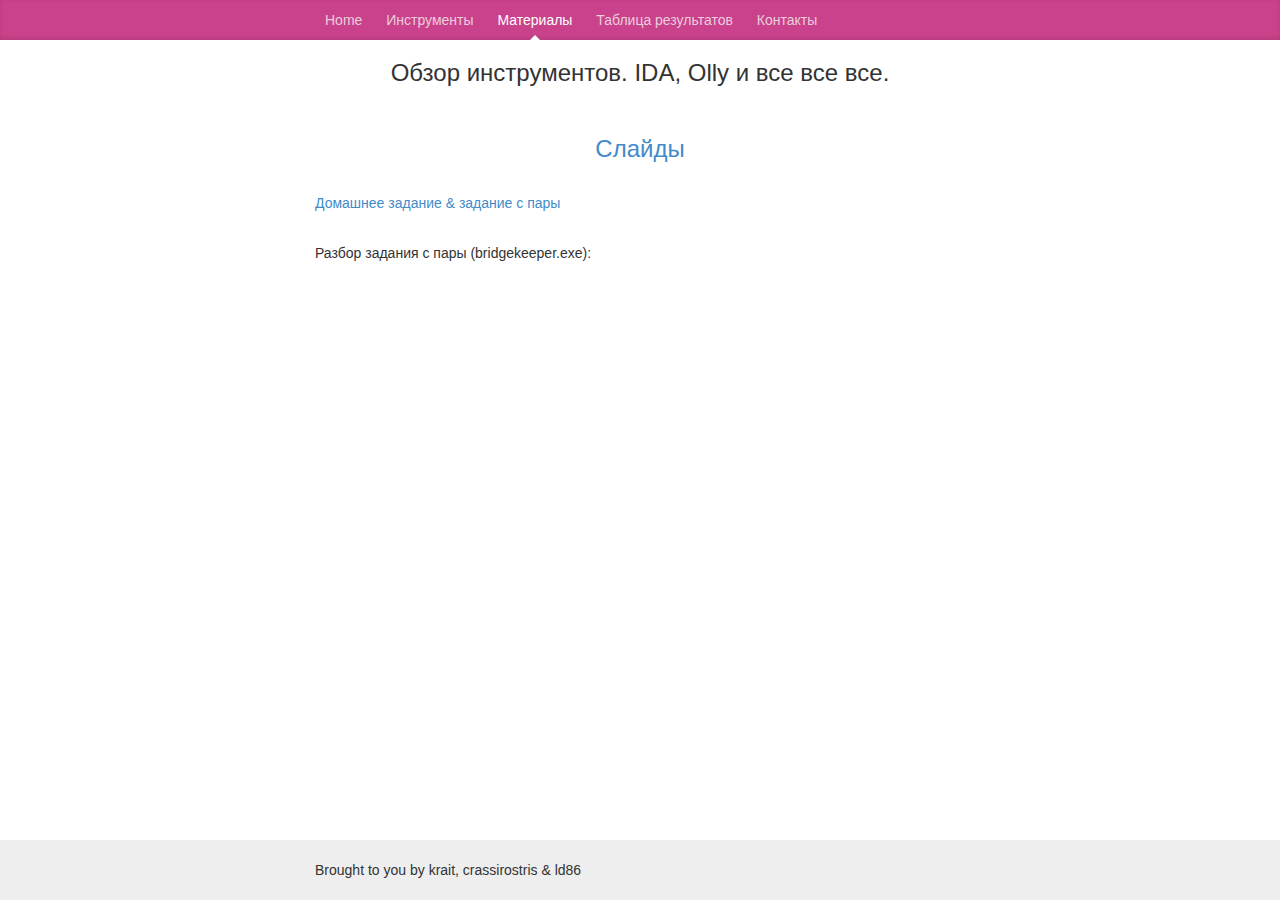
<file: lecture03.html>
<html>
    <head>
        <title>Reverse Engineering &amp; Binary Vulnerabilities</title>
        <meta http-equiv="Content-Type" content="text/html;charset=UTF-8">
        <link rel="shortcut icon" href="img/favicon.ico">
        <link rel="stylesheet" type="text/css" href="css/bootstrap.css">
        <link rel="stylesheet" type="text/css" href="css/site.css">
    </head>
    <body>

        <div class="blog-masthead">
            <div class="container">
                <nav class="blog-nav">
                    <a class="blog-nav-item" href="index.html">Home</a>
                    <a class="blog-nav-item" href="tools.html">Инструменты</a>
                    <a class="blog-nav-item active" href="resources.html">Материалы</a>
                    <a class="blog-nav-item" href="ratings.html">Таблица результатов</a>
                    <a class="blog-nav-item" href="contacts.html">Контакты</a>
                </nav>
            </div>
        </div>

        <div class="container">

            <div class="welcome-message">
                <h3> Обзор инструментов. IDA, Olly и все все все.</h3>
                <br/>
                <a href="resources/Lesson3.pdf"><h3>Слайды</h3></a>
                <br/>
            </div>
            
            <a href="resources/lesson3_tasks.zip">Домашнее задание &amp; задание с пары</a>
            <div class="video-block">
                <p>Разбор задания с пары (bridgekeeper.exe):</p>
                <div class="video">
                    <iframe width="560" height="315" src="//www.youtube.com/embed/puv1C0v24iY" frameborder="0" allowfullscreen></iframe>
                </div>
            </div>
        </div>

        <div class="footer">
            <div class="container">
                <div class="footer-text">
                    Brought to you by krait, crassirostris &amp; ld86
                </div>
            </div>
        </div>

        <script type="text/javascript" src="js/bootstrap.min.js"></script>
        <script type="text/javascript" src="js/jquery-2.1.1.js"></script>
        <script>
        (function(i,s,o,g,r,a,m){i['GoogleAnalyticsObject']=r;i[r]=i[r]||function(){
        (i[r].q=i[r].q||[]).push(arguments)},i[r].l=1*new Date();a=s.createElement(o),
        m=s.getElementsByTagName(o)[0];a.async=1;a.src=g;m.parentNode.insertBefore(a,m)
        })(window,document,'script','//www.google-analytics.com/analytics.js','ga');
        ga('create', 'UA-53635529-1', 'auto');
        ga('send', 'pageview');
        </script>
    </body>
</html>
</file>
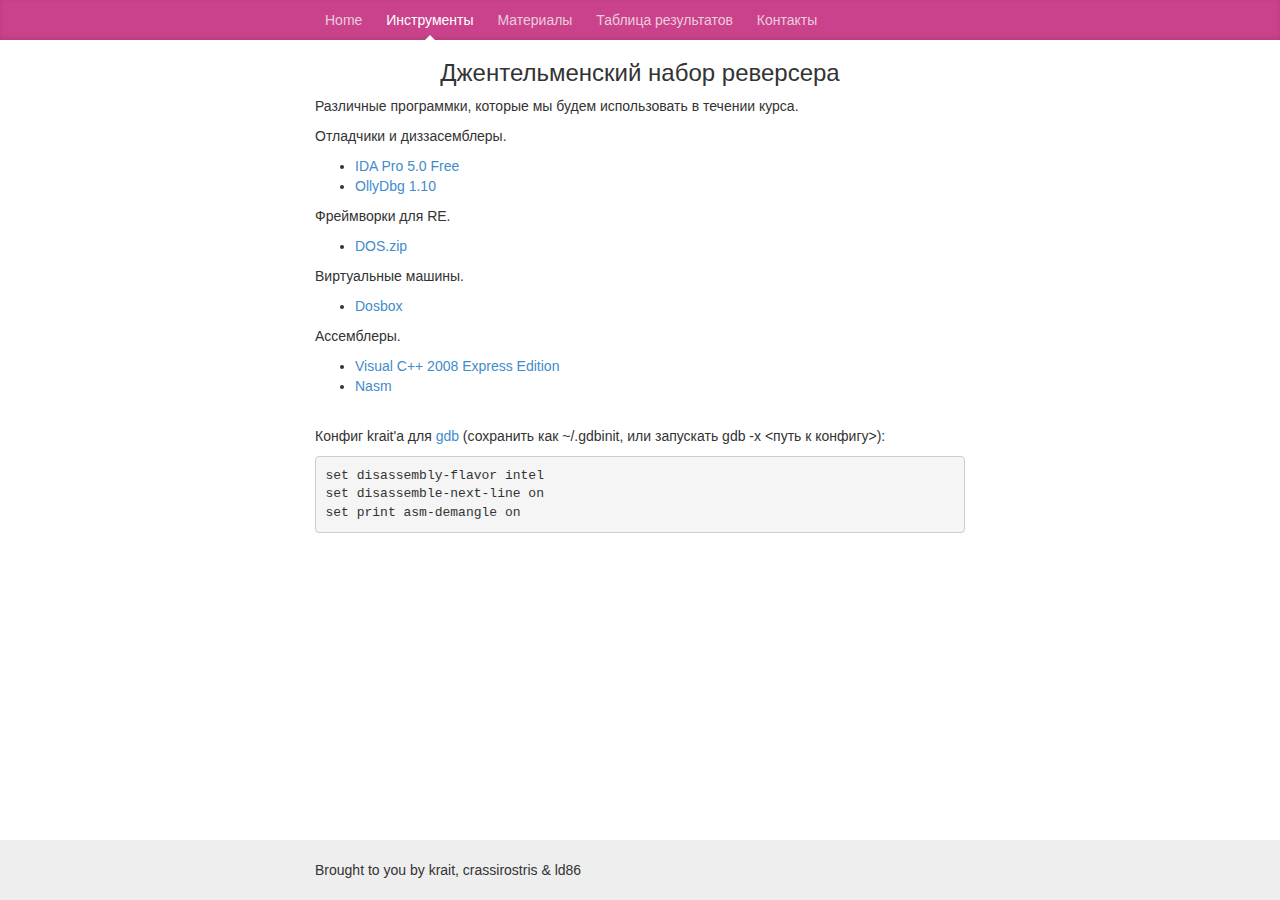
<file: tools.html>
<html>
    <head>
        <title>Reverse Engineering &amp; Binary Vulnerabilities</title>
        <meta http-equiv="Content-Type" content="text/html;charset=UTF-8">
        <link rel="shortcut icon" href="img/favicon.ico">
        <link rel="stylesheet" type="text/css" href="css/bootstrap.css">
        <link rel="stylesheet" type="text/css" href="css/site.css">
    </head>
    <body>

        <div class="blog-masthead">
            <div class="container">
                <nav class="blog-nav">
                    <a class="blog-nav-item" href="index.html">Home</a>
                    <a class="blog-nav-item active" href="#">Инструменты</a>
                    <a class="blog-nav-item" href="resources.html">Материалы</a>
                    <a class="blog-nav-item" href="ratings.html">Таблица результатов</a>
                    <a class="blog-nav-item" href="contacts.html">Контакты</a>
                </nav>
            </div>
        </div>

        <div class="container">

            <div class="welcome-message">
                <h3>Джентельменский набор реверсера</h3>
            </div>
            <p>Различные программки, которые мы будем использовать в течении курса.</p>
            <div>
            <p>Отладчики и диззасемблеры.</p>
            <ul>
                <li><a href="https://www.hex-rays.com/products/ida/support/download_freeware.shtml">IDA Pro 5.0 Free</a></li>
                <li><a href="http://www.ollydbg.de/odbg110.zip">OllyDbg 1.10</a></li>
            </ul>
            </div>
            <div>
            <p>Фреймворки для RE.</p>
            <ul>
                <li><a href="https://ld86.org/asm/14/DOS.zip">DOS.zip</a></li>
            </ul>
            </div>
            <div>
            <p>Виртуальные машины.</p>
            <ul>
                <li><a href="http://www.dosbox.com/download.php?main=1">Dosbox</a></li>
            </ul>
            </div>
            <div>
            <p>Ассемблеры.</p>
            <ul>
                <li><a href="http://go.microsoft.com/?linkid=7729279">Visual C++ 2008 Express Edition</a></li>
                <li><a href="http://www.nasm.us">Nasm</a></li>
            </ul>
            </div>
            <div>
			<br/>
            <p>Конфиг krait'а для <a href="http://www.gnu.org/software/gdb/">gdb</a> (сохранить как ~/.gdbinit, или запускать gdb -x <путь к конфигу>):</p>
            <pre>set disassembly-flavor intel
set disassemble-next-line on
set print asm-demangle on</pre>
            </div>
        </div>

        <div class="footer">
            <div class="container">
                <div class="footer-text">
                    Brought to you by krait, crassirostris &amp; ld86
                </div>
            </div>
        </div>

        <script type="text/javascript" src="js/bootstrap.min.js"></script>
        <script type="text/javascript" src="js/jquery-2.1.1.js"></script>
        <script>
        (function(i,s,o,g,r,a,m){i['GoogleAnalyticsObject']=r;i[r]=i[r]||function(){
        (i[r].q=i[r].q||[]).push(arguments)},i[r].l=1*new Date();a=s.createElement(o),
        m=s.getElementsByTagName(o)[0];a.async=1;a.src=g;m.parentNode.insertBefore(a,m)
        })(window,document,'script','//www.google-analytics.com/analytics.js','ga');
        ga('create', 'UA-53635529-1', 'auto');
        ga('send', 'pageview');
        </script>
    </body>
</html>
</file>
<file: css/site.css>
.taskname-th:hover .taskname {
    display: block;
}

.taskname-th:hover .stub {
    display: none;
}

.taskname {
    display: none;
}

.scoreboard-container {
    width: 100%;
    overflow: overlay;
}

.scoreboard {
    font-size: 90%;
    margin: auto;
}

.scoreboard td {
    text-align: center;
    padding: 10px;
    background: #eee;
    border: solid 1px black;
}

.scoreboard th {
    text-align: center;
    padding: 10px;
    background: #fff;
    border: solid 1px black;
}

.blackrow td { 
    background: #ccc;
}

.shot {
    border: 1px solid black;
}

.slides p {
    padding-top: 10px;
}

.gap {
    min-height: 100px;
}

.welcome-message {
    text-align: center;
}

html {
  position: relative;
  min-height: 100%;
}

.footer {
  position: absolute;
  bottom: 0;
  width: 100%;
  /* Set the fixed height of the footer here */
  height: 60px;
  background-color: #eee;
}

.container {
  width: auto;
  max-width: 680px;
  padding: 0 15px;
}

.container .footer-text {
  margin: 20px 0;
}


/*
 * Masthead for nav
 */

.blog-masthead {
  background-color: #ca428b;
  -webkit-box-shadow: inset 0 -2px 5px rgba(0,0,0,.1);
          box-shadow: inset 0 -2px 5px rgba(0,0,0,.1);
}

/* Nav links */
.blog-nav-item {
  position: relative;
  display: inline-block;
  padding: 10px;
  font-weight: 500;
  color: #ebcddd;
}
.blog-nav-item:hover,
.blog-nav-item:focus {
  color: #fff;
  text-decoration: none;
}

/* Active state gets a caret at the bottom */
.blog-nav .active {
  color: #fff;
}
.blog-nav .active:after {
  position: absolute;
  bottom: 0;
  left: 50%;
  width: 0;
  height: 0;
  margin-left: -5px;
  vertical-align: middle;
  content: " ";
  border-right: 5px solid transparent;
  border-bottom: 5px solid;
  border-left: 5px solid transparent;
}

.video {
	text-align: center;
	padding-top: 10px;
}

.video-block {
	margin-top: 30px;
}
</file>
